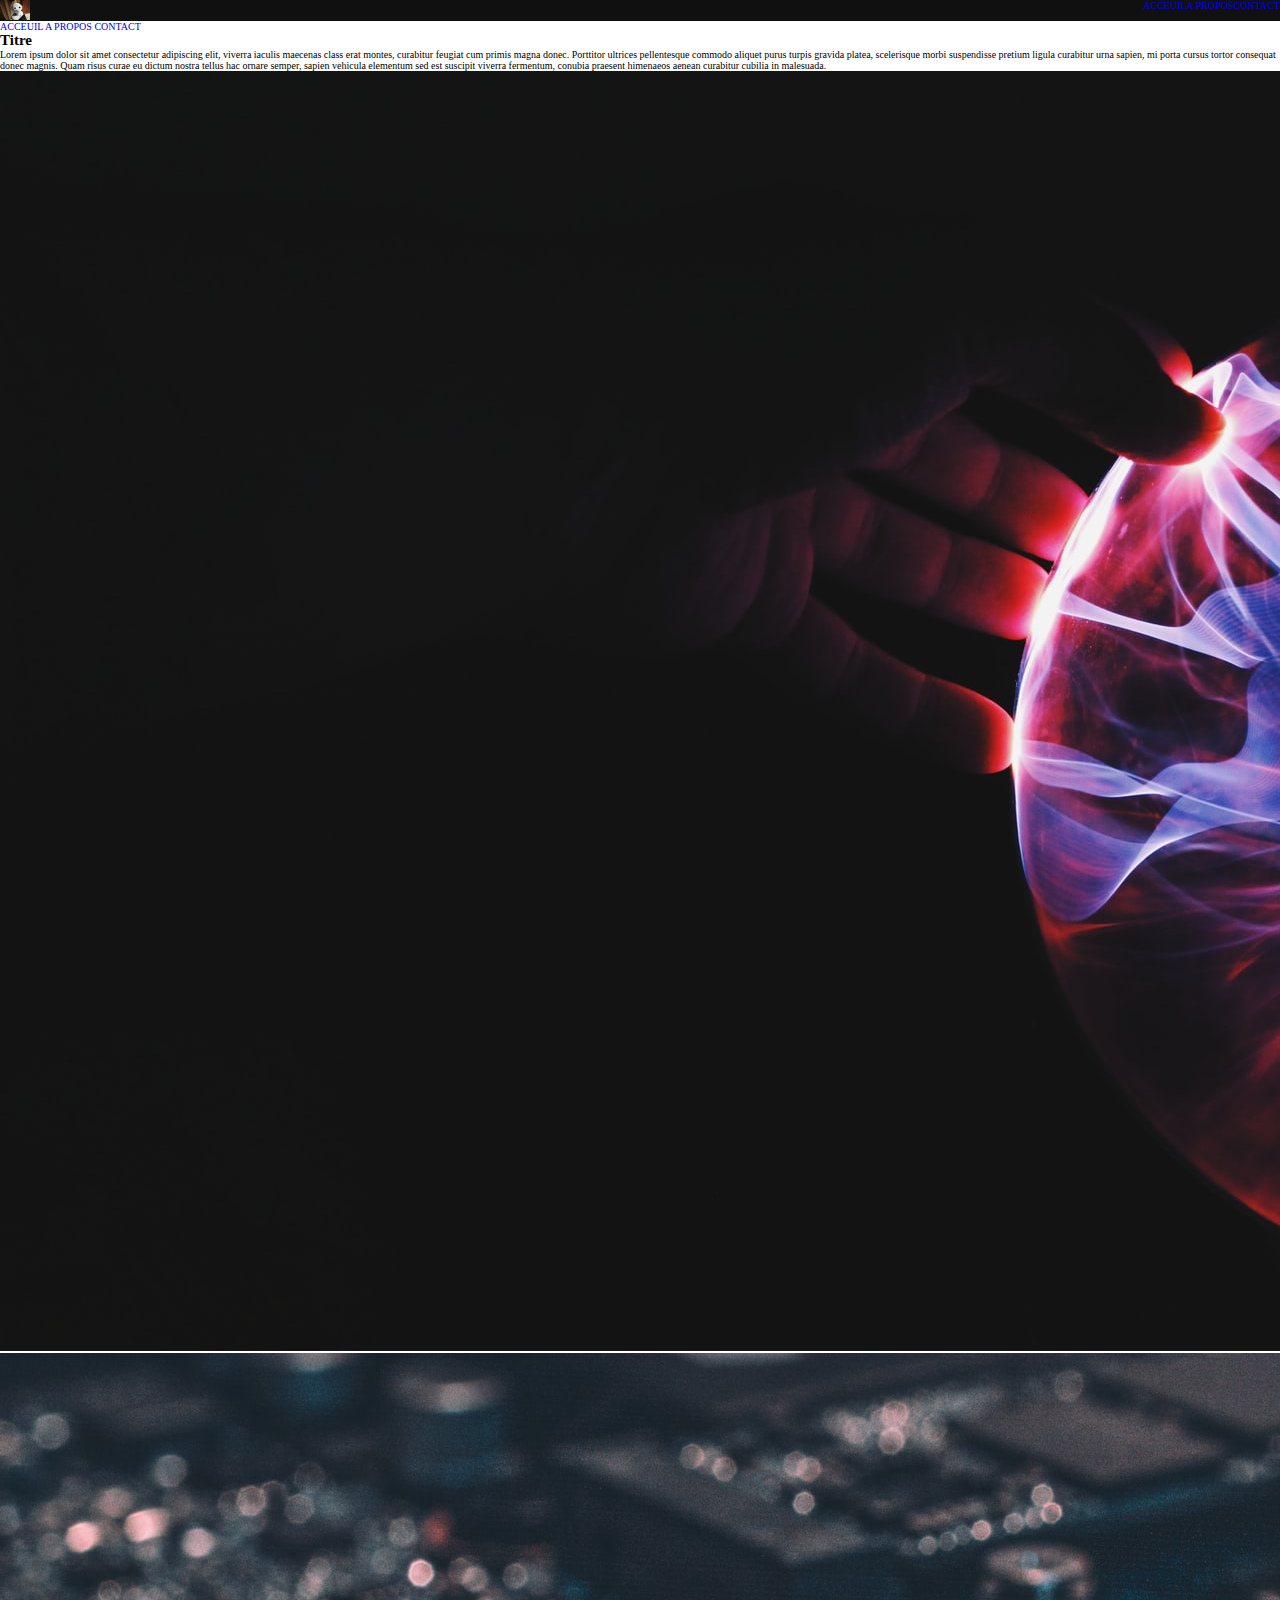
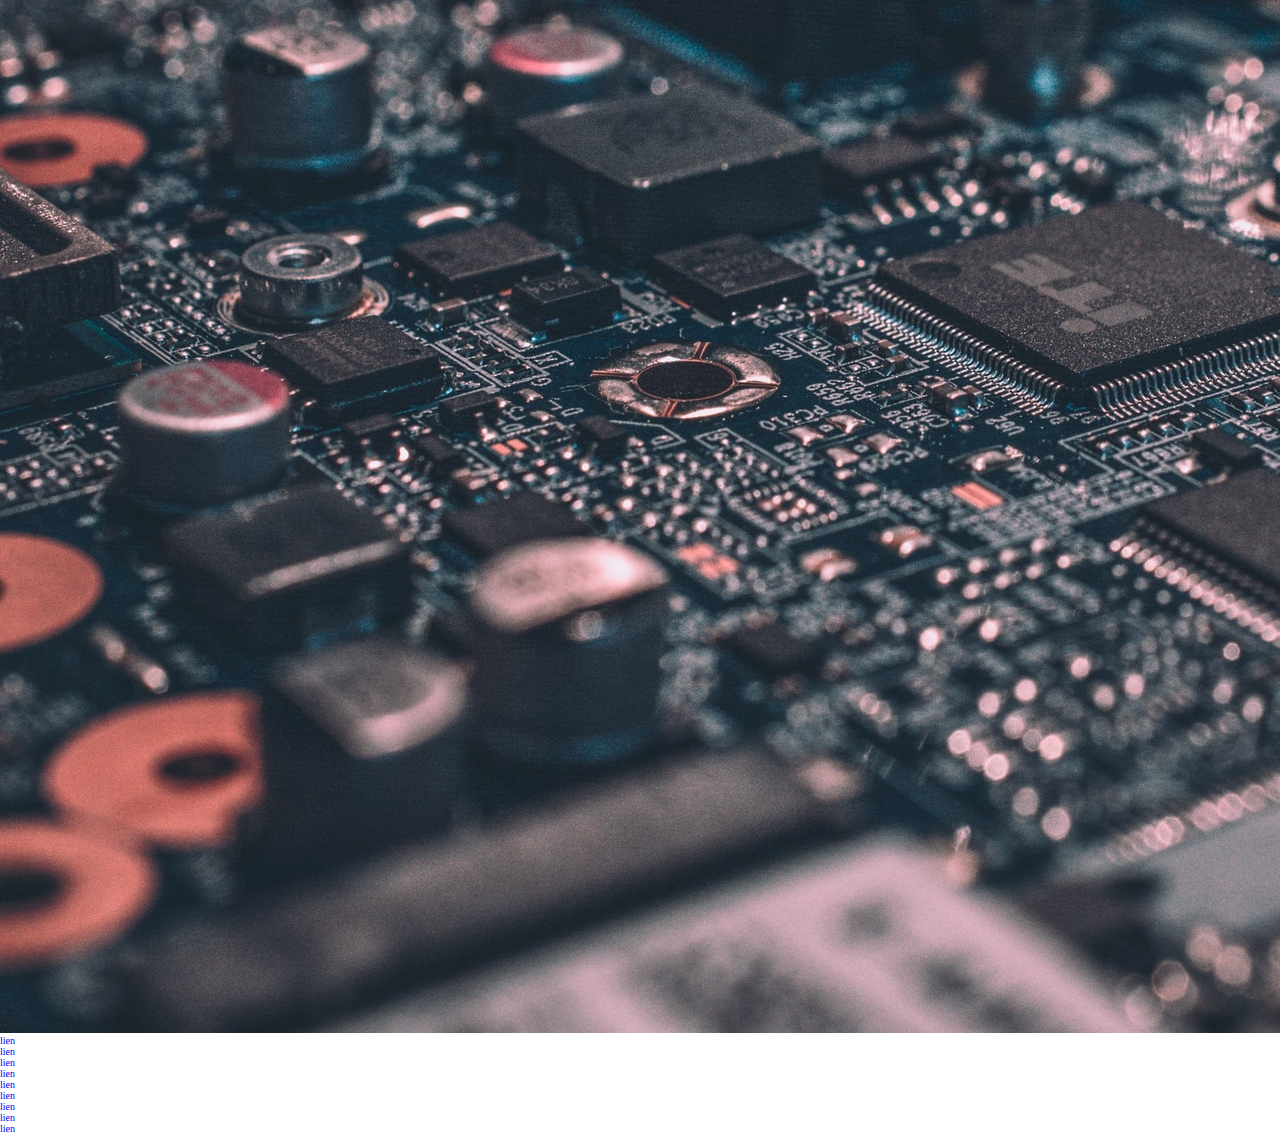
<file: index.html>
<!DOCTYPE html>
<html lang="fr">
<head>
    <meta charset="UTF-8">
    <meta name="viewport" content="width=device-width, initial-scale=1.0">
    <meta name="description" content="fireshot">
    <meta name="author" content="Maureene Marolany">
    <link rel="stylesheet" href="assets/css/exo.css">
    <title>Exo fireshot</title>
</head>
<body>
    <header>
        <a href="" class="logo">
            <img src="assets/img/s1b1.jpeg" alt="robot logo">
        </a>
        <nav class="nav1">
            <a href="#">ACCEUIL</a>
            <a href="#">A PROPOS</a>
            <a href="#">CONTACT</a>
        </nav>
    </header>

    <nav class="nav2">
        <a href="#">ACCEUIL</a>
        <a href="#">A PROPOS</a>
        <a href="#">CONTACT</a>
    </nav>

    <main>
        <div class="art1">
            <article>
                <h2>Titre</h2>
                <p>Lorem ipsum dolor sit amet consectetur adipiscing elit, viverra iaculis maecenas class erat montes, curabitur feugiat cum primis magna donec. Porttitor ultrices pellentesque commodo aliquet purus turpis gravida platea, scelerisque morbi suspendisse pretium ligula curabitur urna sapien, mi porta cursus tortor consequat donec magnis. Quam risus curae eu dictum nostra tellus hac ornare semper, sapien vehicula elementum sed est suscipit viverra fermentum, conubia praesent himenaeos aenean curabitur cubilia in malesuada.</p>
            </article>
            <article>
                <img src="assets/img/s2b2.jpeg" alt="image main 1">
            </article>

        </div>

        <div class="2">
            <img src="assets/img/s3b2.jpeg" alt="carte">
        </div>
    </main>

    <footer>
        <ul>
            <li><a href="a">lien </a></li>
            <li><a href="a">lien </a></li>
            <li><a href="a">lien </a></li>
        </ul>
        <ul>
            <li><a href="a">lien </a></li>
            <li><a href="a">lien </a></li>
            <li><a href="a">lien </a></li>
        </ul>
        <ul>
            <li><a href="a">lien </a></li>
            <li><a href="a">lien </a></li>
            <li><a href="a">lien </a></li>
        </ul>

    </footer>
    
</body>
</html>
</file>
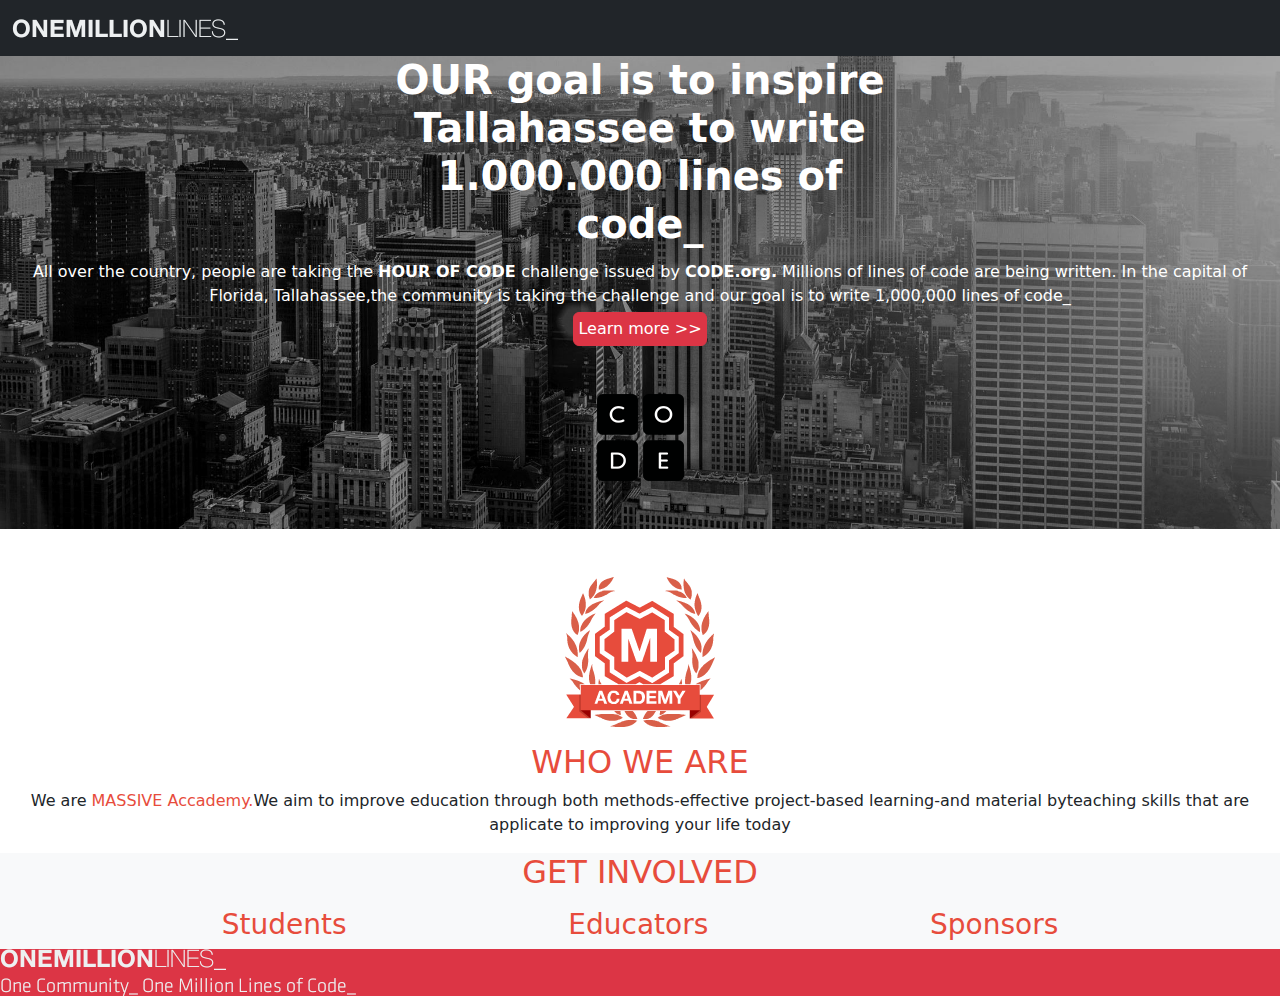
<file: 03_maquette_one-million/index.html>
<!DOCTYPE html>
<html lang="fr">
<head>
    <meta charset="UTF-8">
    <meta name="viewport" content="width=device-width, initial-scale=1.0">
    <link href="https://cdn.jsdelivr.net/npm/bootstrap@5.3.3/dist/css/bootstrap.min.css" rel="stylesheet" integrity="sha384-QWTKZyjpPEjISv5WaRU9OFeRpok6YctnYmDr5pNlyT2bRjXh0JMhjY6hW+ALEwIH" crossorigin="anonymous">
    <link rel="stylesheet" href="../03_maquette_one-million/03_maquette_one-million/assets/css/style.css">

    <title>maquette one million</title>
</head>
<body>
    <header>
        <nav class="navbar navbar-dark bg-dark  ">
          <div class="container-fluid  ">
            <a class="navbar-brand" href="#"> <img src="../03_maquette_one-million/03_maquette_one-million/assets/images/top-logo.png" alt=""> </a>
          </div>
        </nav>
        <div class="d-flex flex-column align-items-center ">
          
          <h1 class="col-lg-5 text-center ">OUR goal is to inspire Tallahassee to write 1.000.000 lines of code_ </h1> 
        
          
          <p class="m-1">All over the country, people are taking  the <strong>HOUR OF CODE </strong> challenge issued by <strong>CODE.org.</strong> Millions of lines of code are being written. In the capital of Florida, Tallahassee,the community  is taking the challenge and our goal is to write 1,000,000 lines of code_ </p>

            <button type="button" class="btn btn-danger p-1">Learn more >></button>
          <img src="../03_maquette_one-million/03_maquette_one-million/assets/images/code.png" alt="" class="p-5">
         </div>
         
    </header>
    <main>
        <section class=" text-center mt-5">
          <img src="../03_maquette_one-million/03_maquette_one-million/assets/images/academy-brand-med.png" alt="">
        <div class="mt-3 ">
          <h2>WHO WE ARE</h2>
          <p>We are <span>MASSIVE Accademy.</span>We aim to improve education through both methods-effective project-based learning-and material byteaching skills that are applicate to improving your life today</p>
        </div>
        </section>
        <section class="bg-grey">
          <h2 class="text-center">GET INVOLVED</h2>
          <div class="d-flex justify-content-evenly mt-3">
            <article>
              <h3>Students</h3>
            </article>
              <article>
                <h3>Educators</h3>
              </article>
              <article>
                <h3>Sponsors</h3>
              </article>
          </div>
         
        
          
        </section>
    </main>
    <footer class="bg-danger  ">
      <img src="../03_maquette_one-million/03_maquette_one-million/assets/images/one-million-bottom-brand.png" alt="">
    </footer>
    <script src="https://cdn.jsdelivr.net/npm/bootstrap@5.3.3/dist/js/bootstrap.bundle.min.js" integrity="sha384-YvpcrYf0tY3lHB60NNkmXc5s9fDVZLESaAA55NDzOxhy9GkcIdslK1eN7N6jIeHz" crossorigin="anonymous"></script>
</body>
</html
</file>
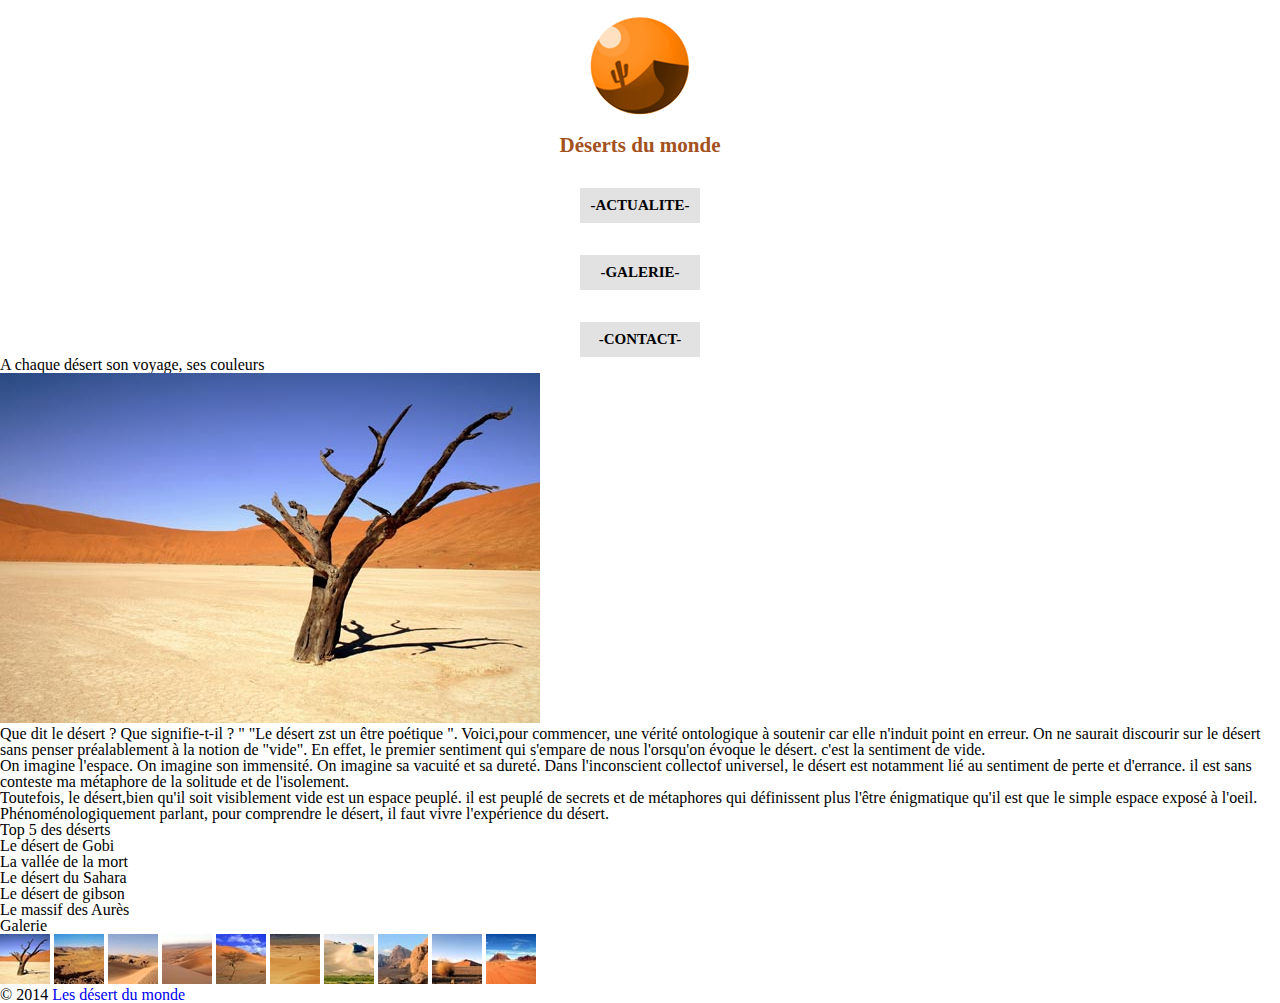
<file: Exercice_desert/index.html>
<!DOCTYPE html>
<html lang="fr">
<head>
    <meta charset="UTF-8">
    <meta name="viewport" content="width=device-width, initial-scale=1.0">
    <link rel="stylesheet" href="assets/css/style.css">
    <title>mauqette exo_maquette_desert</title>
</head>
<body>
    <header>
        <a href="#" class="logo">
             <img src="assets/img/logo.png" alt="logo du site">
        </a>
        <h1>Déserts du monde</h1>

        <nav><a href="">-ACTUALITE-</a>
            <a href="">-GALERIE-</a>
            <a href="">-CONTACT-</a>
        </nav>

    </header>

    <main>
        <div>
        
          <h2>A chaque désert son voyage, ses couleurs</h2>
          <img src="assets/img/desert.jpg" alt=" un arbre dans un désert">
            
        </div>

        <div>
            <p>Que dit le désert ? Que signifie-t-il ? " "Le désert zst un être poétique ". Voici,pour commencer, une vérité ontologique à soutenir car elle n'induit point en erreur. On ne saurait discourir sur le désert sans penser préalablement à la notion de "vide". En effet, le premier sentiment qui s'empare de nous l'orsqu'on évoque le désert. c'est la sentiment de vide. </p> 
                   
          <p>On imagine l'espace. On imagine son immensité. On imagine sa vacuité et sa dureté. Dans l'inconscient collectof universel, le désert est notamment lié au sentiment de perte et d'errance. il est sans conteste ma métaphore de la solitude et de l'isolement.</p>
                
            <p> Toutefois, le désert,bien qu'il soit visiblement vide est un espace peuplé. il est peuplé de secrets et de métaphores qui définissent plus l'être énigmatique qu'il est que le simple espace exposé à l'oeil. Phénoménologiquement parlant, pour comprendre le désert, il faut vivre l'expérience du désert.</p>
           
        </div>
        <div>
            <h2>Top 5 des déserts</h2>
            <ol>
                <li>Le désert de Gobi</li>
                <li>La vallée de la mort</li>
                <li>Le désert du Sahara</li>
                <li> Le désert de gibson</li>
                <li>Le massif des Aurès</li>
            </ol>
        </div>
        <section>
            <h2>Galerie</h2>
            <img src="assets/img/vignette1.jpg" alt="image désert">
            <img src="assets/img/vignette2.jpg" alt="image désert">
            <img src="assets/img/vignette3.jpg" alt="image désert">
            <img src="assets/img/vignette4.jpg" alt="image désert">
            <img src="assets/img/vignette5.jpg" alt="image désert">
            <img src="assets/img/vignette6.jpg" alt="image désert">
            <img src="assets/img/vignette7.jpg" alt="image désert">
            <img src="assets/img/vignette8.jpg" alt="image désert">
            <img src="assets/img/vignette9.jpg" alt="image désert">
            <img src="assets/img/vignette10.jpg" alt="image désert">

        </section>

    </main>

    <footer>
        
        <p><small> &copy; 2014 <a href="#">Les désert du monde</a></small></p>
    </footer>
</body>
</html>
</file>
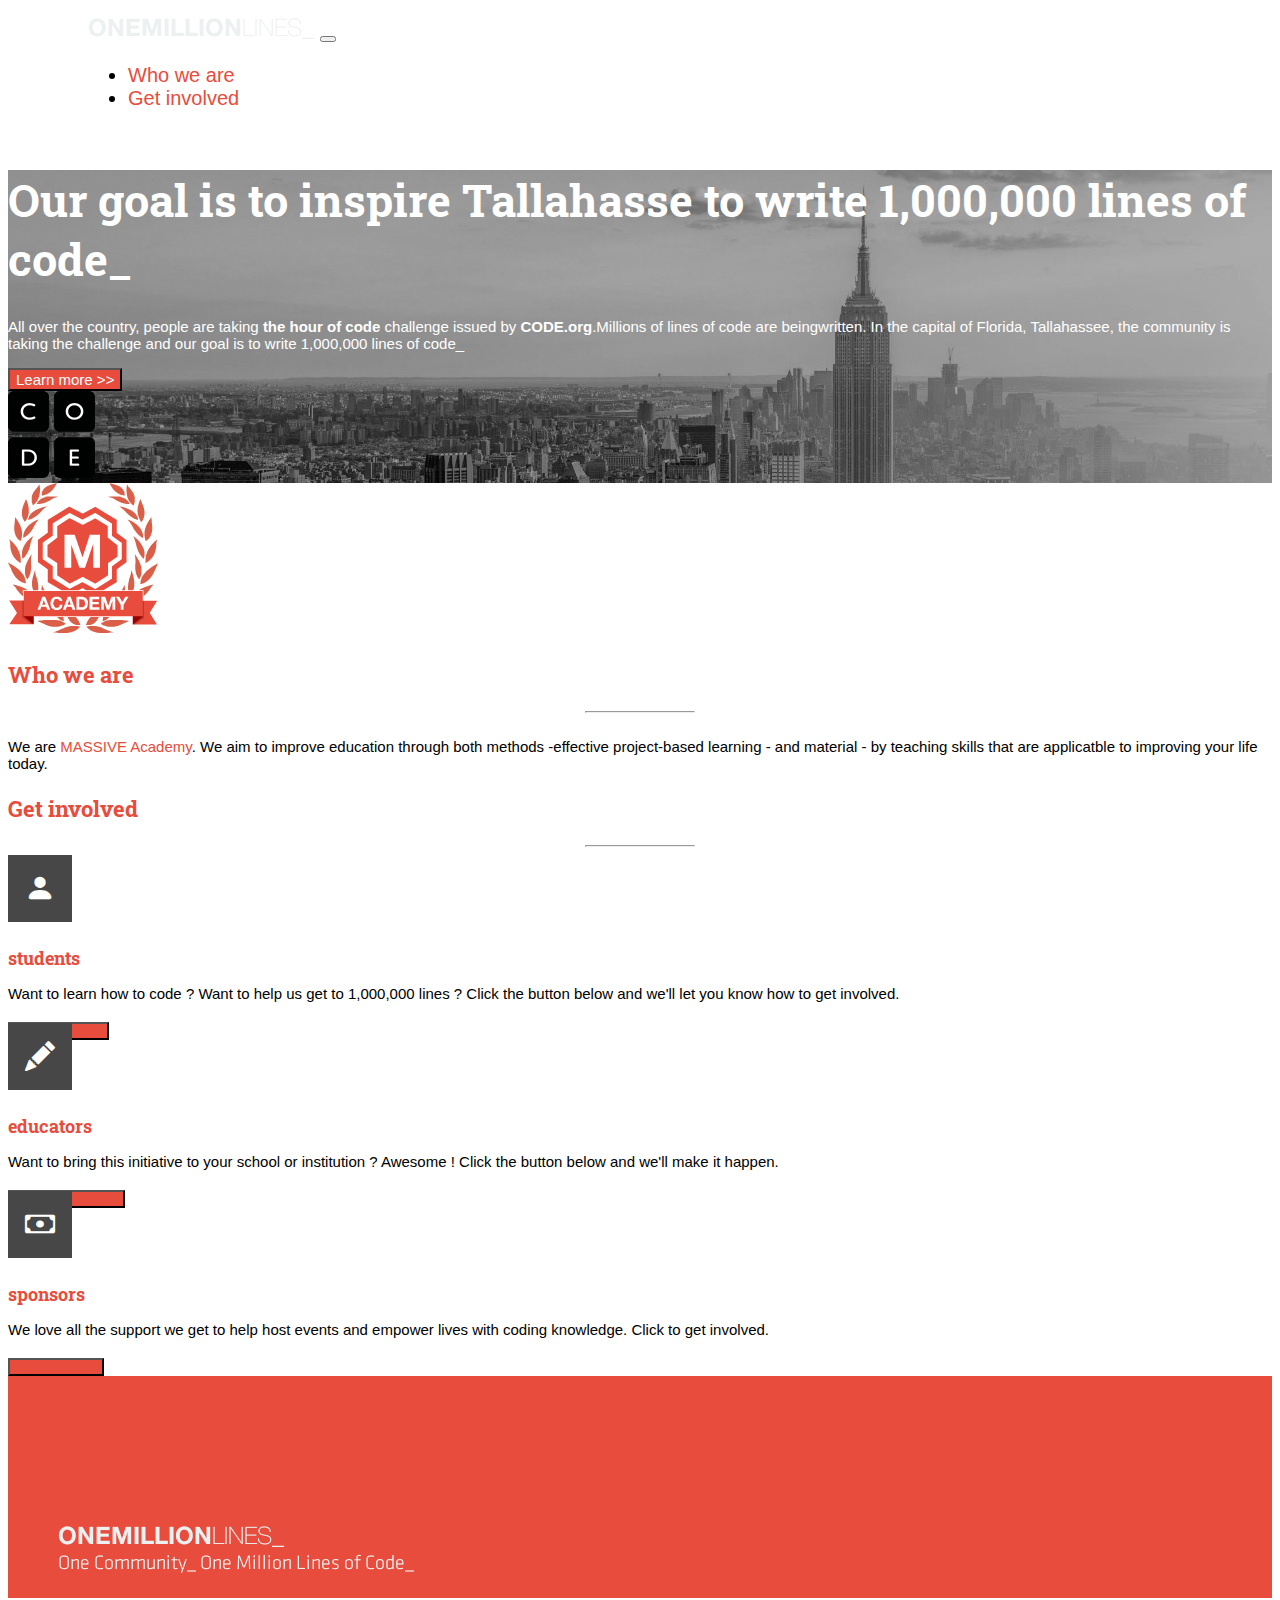
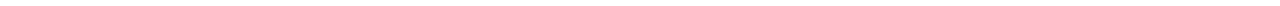
<file: maquette_one_million/maquette_one_million/index.html>
<!doctype html>
<html lang="fr">
  <head>
    
    <!-- Required meta tags -->
    <meta charset="utf-8" />
    <meta
      name="viewport"
      content="width=device-width, initial-scale=1, shrink-to-fit=no"
    />

    <!-- Bootstrap CSS v5.2.1 -->
    <link
      href="https://cdn.jsdelivr.net/npm/bootstrap@5.3.2/dist/css/bootstrap.min.css"
      rel="stylesheet"
      integrity="sha384-T3c6CoIi6uLrA9TneNEoa7RxnatzjcDSCmG1MXxSR1GAsXEV/Dwwykc2MPK8M2HN"
      crossorigin="anonymous"/>
      <!-- lien icon bootstrap -->
      <link rel="stylesheet" href="https://cdn.jsdelivr.net/npm/bootstrap-icons@1.11.3/font/bootstrap-icons.min.css">
      <!-- feuille de style perso -->
      <link rel="stylesheet" href="assets/css/style.css">
    <title>One Million</title>
  </head>

  <body>
    <header>
      <nav class="navbar navbar-expand-lg bg-dark" data-bs-theme="dark">
        <div class="container-fluid">
          <a class="navbar-brand col-md-6 " href="index.html">
            <img src="assets/img/top-logo.png" alt="logo one million">
          </a>
          <button class="navbar-toggler" type="button" data-bs-toggle="collapse" data-bs-target="#navbarNav" aria-controls="navbarNav" aria-expanded="false" aria-label="Toggle navigation">
            <span class="navbar-toggler-icon"></span>
          </button>
          <div class="collapse navbar-collapse col-md-6 justify-content-end " id="navbarNav">
            <ul class="navbar-nav justify-content-around ">
              
              <li class="nav-item">
                <a class="nav-link" href="#">Who we are</a>
              </li>
              <li class="nav-item">
                <a class="nav-link" href="#">Get involved</a>
              </li>
            </ul>
          </div>
        </div>
      </nav>
      <div id="enTete" class="text-light ">
        <div class="row flex-column align-items-center text-center ">
          <h1 class="col-7 col-md-6 py-5">Our goal is to inspire Tallahasse to write 1,000,000 lines of code_</h1>
          <p class="col-11 col-md-8 py-5 ">
            All over the country, people are taking <strong class="text-uppercase ">the hour of code</strong> challenge issued by <strong>CODE.org</strong>.Millions of lines of code are beingwritten. In the capital of Florida, Tallahassee, the community is taking the challenge and our goal is to write 1,000,000 lines of code_
          </p>
          <div class="mb-5 col-md-2">
            <button class="btn w-100 ">Learn more >></button>
          </div>
          <div class="col-2 col-md-1 py-3">
            <img src="assets/img/code.png" alt="code en image" class="img-fluid">
          </div>
        </div>
      </div>
    </header>
    <main>
      <section class="row flex-column align-items-center text-center mt-5 p-5 ">
        <div class="col-3 py-4 ">
          <img src="assets/img/academy-brand-med.png" alt="logo m academy" class="img-fluid ">
        </div>
        <h3 class="text-uppercase ">Who we are</h3>
        <hr>
        <p class="col-10">We are <span>MASSIVE Academy</span>. We aim to improve education through both methods -effective project-based learning - and material - by teaching skills that are applicatble to improving your life today.</p>
      </section>
      <section class="bg-light text-center p-5">
        <div class="container">
          <h3 class="text-uppercase p-2 ">Get involved</h3>
          <hr>
          <div class="row justify-content-center ">
            <div class="col-10 col-lg-4 col-md-6 p-5 ">
              <i class="bi bi-person-fill rounded-circle "></i>
              <h4 class="text-uppercase fw-bolder ">students</h4>
              <p>
                Want to learn how to code ? Want to help us get to 1,000,000 lines ? Click the button below and we'll let you know how to get involved.
              </p>
              <button class="btn btn-outline-secondary bg-white ">Start Learning >></button>
            </div>
            <div class="col-10 col-lg-4 col-md-6 p-5 ">
              <i class="bi bi-pencil-fill rounded-circle "></i>
              <h4 class="text-uppercase fw-bolder ">educators</h4>
              <p>
                Want to bring this initiative to your school or institution ? Awesome ! Click the button below and we'll make it happen.
              </p>
              <button class="btn btn-outline-secondary bg-white ">Join The Initiative >></button>
            </div>
            <div class="col-10 col-lg-4 col-md-6 p-5 ">
              <i class="bi bi-cash rounded-circle "></i>
              <h4 class="text-uppercase fw-bolder ">sponsors</h4>
              <p>
                We love all the support we get to help host events and empower lives with coding knowledge. Click to get involved.
              </p>
              <button class="btn btn-outline-secondary bg-white ">Give Support >></button>  
            </div>
          </div>
        
        </div>
        
      </section>

    </main>
    <footer>
        <div class="row">
          <div class="col-8 ">
            <img src="assets/img/one-million-bottom-brand.png" alt="logo du site">
          </div>
          <div class="col-4 "></div>
        </div>
      
      <!-- place footer here -->
    </footer>
    <!-- Bootstrap JavaScript Libraries -->
    <script
      src="https://cdn.jsdelivr.net/npm/@popperjs/core@2.11.8/dist/umd/popper.min.js"
      integrity="sha384-I7E8VVD/ismYTF4hNIPjVp/Zjvgyol6VFvRkX/vR+Vc4jQkC+hVqc2pM8ODewa9r"
      crossorigin="anonymous"></script>

    <script
      src="https://cdn.jsdelivr.net/npm/bootstrap@5.3.2/dist/js/bootstrap.min.js"
      integrity="sha384-BBtl+eGJRgqQAUMxJ7pMwbEyER4l1g+O15P+16Ep7Q9Q+zqX6gSbd85u4mG4QzX+"
      crossorigin="anonymous">
    </script>
  </body>
</html>
</file>
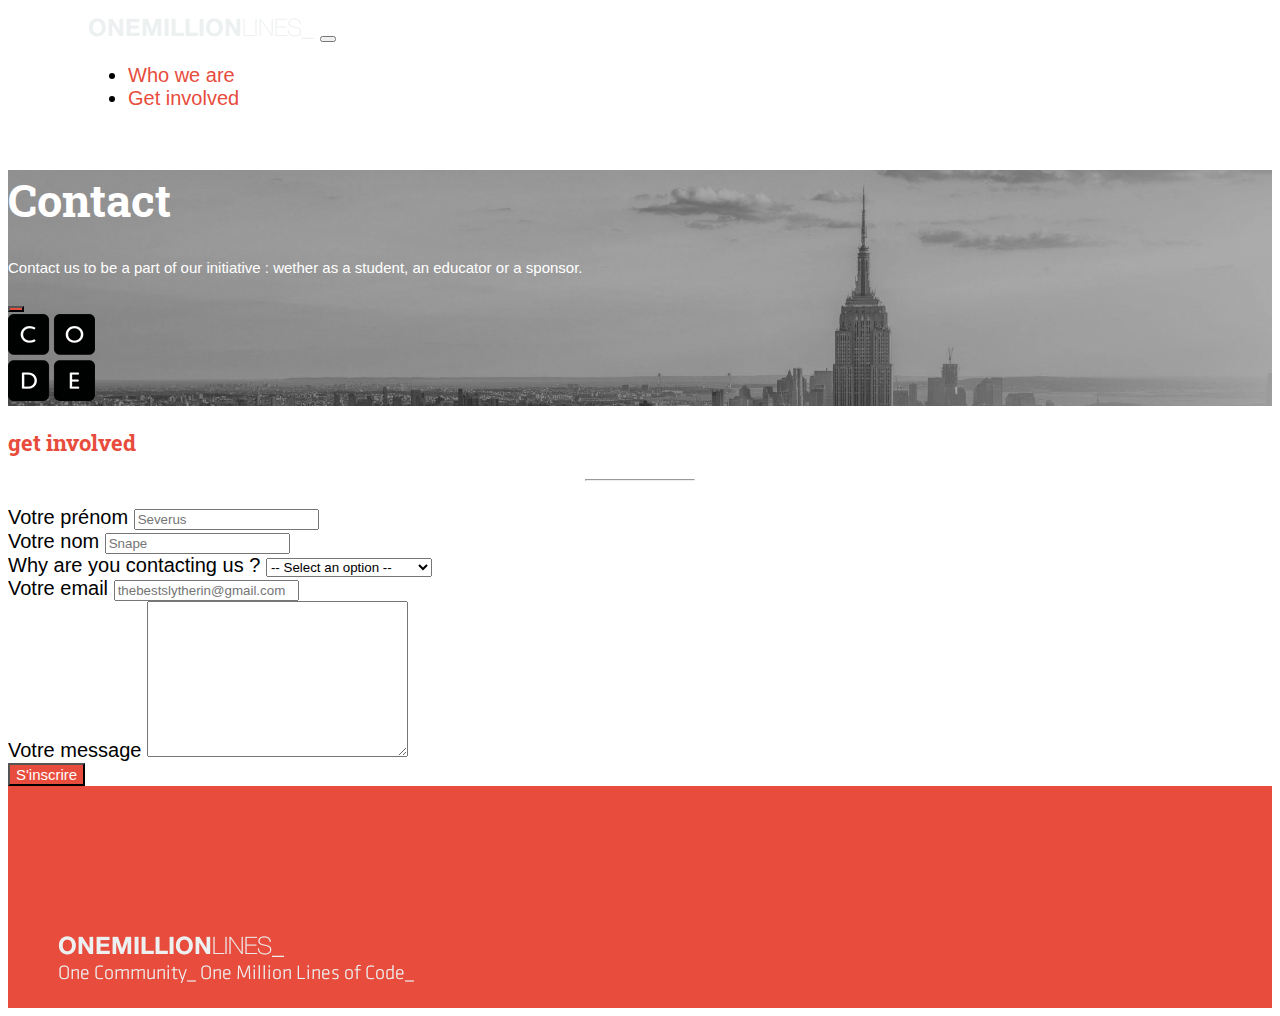
<file: maquette_one_million/maquette_one_million/contact.html>
<!doctype html>
<html lang="fr">
  <head>
    
    <!-- Required meta tags -->
    <meta charset="utf-8" />
    <meta
      name="viewport"
      content="width=device-width, initial-scale=1, shrink-to-fit=no"
    />

    <!-- Bootstrap CSS v5.2.1 -->
    <link
      href="https://cdn.jsdelivr.net/npm/bootstrap@5.3.2/dist/css/bootstrap.min.css"
      rel="stylesheet"
      integrity="sha384-T3c6CoIi6uLrA9TneNEoa7RxnatzjcDSCmG1MXxSR1GAsXEV/Dwwykc2MPK8M2HN"
      crossorigin="anonymous"/>
      <!-- lien icon bootstrap -->
      <link rel="stylesheet" href="https://cdn.jsdelivr.net/npm/bootstrap-icons@1.11.3/font/bootstrap-icons.min.css">
      <!-- feuille de style perso -->
      <link rel="stylesheet" href="assets/css/style.css">
    <title>One Million</title>
  </head>

  <body>
    <header>
      <nav class="navbar navbar-expand-lg bg-dark" data-bs-theme="dark">
        <div class="container-fluid">
          <a class="navbar-brand col-md-6 " href="index.html">
            <img src="assets/img/top-logo.png" alt="logo one million">
          </a>
          <button class="navbar-toggler" type="button" data-bs-toggle="collapse" data-bs-target="#navbarNav" aria-controls="navbarNav" aria-expanded="false" aria-label="Toggle navigation">
            <span class="navbar-toggler-icon"></span>
          </button>
          <div class="collapse navbar-collapse col-md-6 justify-content-end " id="navbarNav">
            <ul class="navbar-nav justify-content-around ">
              
              <li class="nav-item">
                <a class="nav-link" href="#">Who we are</a>
              </li>
              <li class="nav-item">
                <a class="nav-link" href="#">Get involved</a>
              </li>
            </ul>
          </div>
        </div>
      </nav>
      <div id="enTete" class="text-light ">
        <div class="row flex-column align-items-center text-center ">
          <h1 class="col-7 col-md-6 py-5">Contact</h1>
          <p class="col-10 col-md-8 py-5 ">Contact us to be a part of our initiative : wether as a student, an educator or a sponsor.
          </p>
          <div class="mb-5">
            <button class="btn "></button>
          </div>
          <div class="mb-5 ">
            <img src="assets/img/code.png" alt="code en image">
          </div>
        </div>
      </div>
    </header>
    <main class="bg-light text-center py-5 ">
        <div class="container">
            <h3>get involved</h3>
            <hr>
            <div class="row justify-content-center ">
                <div class="col-8 col-md-6 ">
                    <form method="post" action="#">
                        <div class="form-group my-4">
                            <label for="prenom" class="fs-4 ">Votre prénom</label>
                            <input type="text" name="prenom" id="prenom" class="form-control" placeholder="Severus">
                            
                          </div>
            
                          <div class="form-group my-4">
                            <label for="nom" class="fs-4 ">Votre nom</label>
                            <input type="text" name="nom" id="nom" class="form-control" placeholder="Snape">
                            
                          </div>
            
                          <div class="form-group my-4">
                            <label for="raison" class="fs-4 ">Why are you contacting us ?</label>
                            <select name="raison" id="raison" class="form-select">
                              <option value="">-- Select an option --</option>
                              <option value="educator">I want to be an educator</option>
                              <option value="sponsor">I want to be a sponsor</option>
                              <option value="student">I want to be a student</option>
                            </select>
                          </div>
            
                          <div class="form-group my-4">
                            <label for="email" class="fs-4 ">Votre email</label>
                            <input type="text" name="email" id="email" class="form-control"
                              placeholder="thebestslytherin@gmail.com">
                            
                          </div>
            
                          <div class="form-group my-4">
                            <label for="message" class="fs-4 ">Votre message</label>
                            <textarea name="message" id="message" cols="30" rows="10" class="form-control"></textarea>
                            
                          </div>
            
                          <input type="submit" value="S'inscrire" class="btn" id="submit">


                    </form>



                </div>
            </div>
        </div>

    </main>
    <footer>
        <div class="row">
          <div class="col-8 ">
            <img src="assets/img/one-million-bottom-brand.png" alt="logo du site">
          </div>
          <div class="col-4 "></div>
        </div>
      
      <!-- place footer here -->
    </footer>
    <!-- Bootstrap JavaScript Libraries -->
    <script
      src="https://cdn.jsdelivr.net/npm/@popperjs/core@2.11.8/dist/umd/popper.min.js"
      integrity="sha384-I7E8VVD/ismYTF4hNIPjVp/Zjvgyol6VFvRkX/vR+Vc4jQkC+hVqc2pM8ODewa9r"
      crossorigin="anonymous"></script>

    <script
      src="https://cdn.jsdelivr.net/npm/bootstrap@5.3.2/dist/js/bootstrap.min.js"
      integrity="sha384-BBtl+eGJRgqQAUMxJ7pMwbEyER4l1g+O15P+16Ep7Q9Q+zqX6gSbd85u4mG4QzX+"
      crossorigin="anonymous">
    </script>
  </body>
</html>
</file>
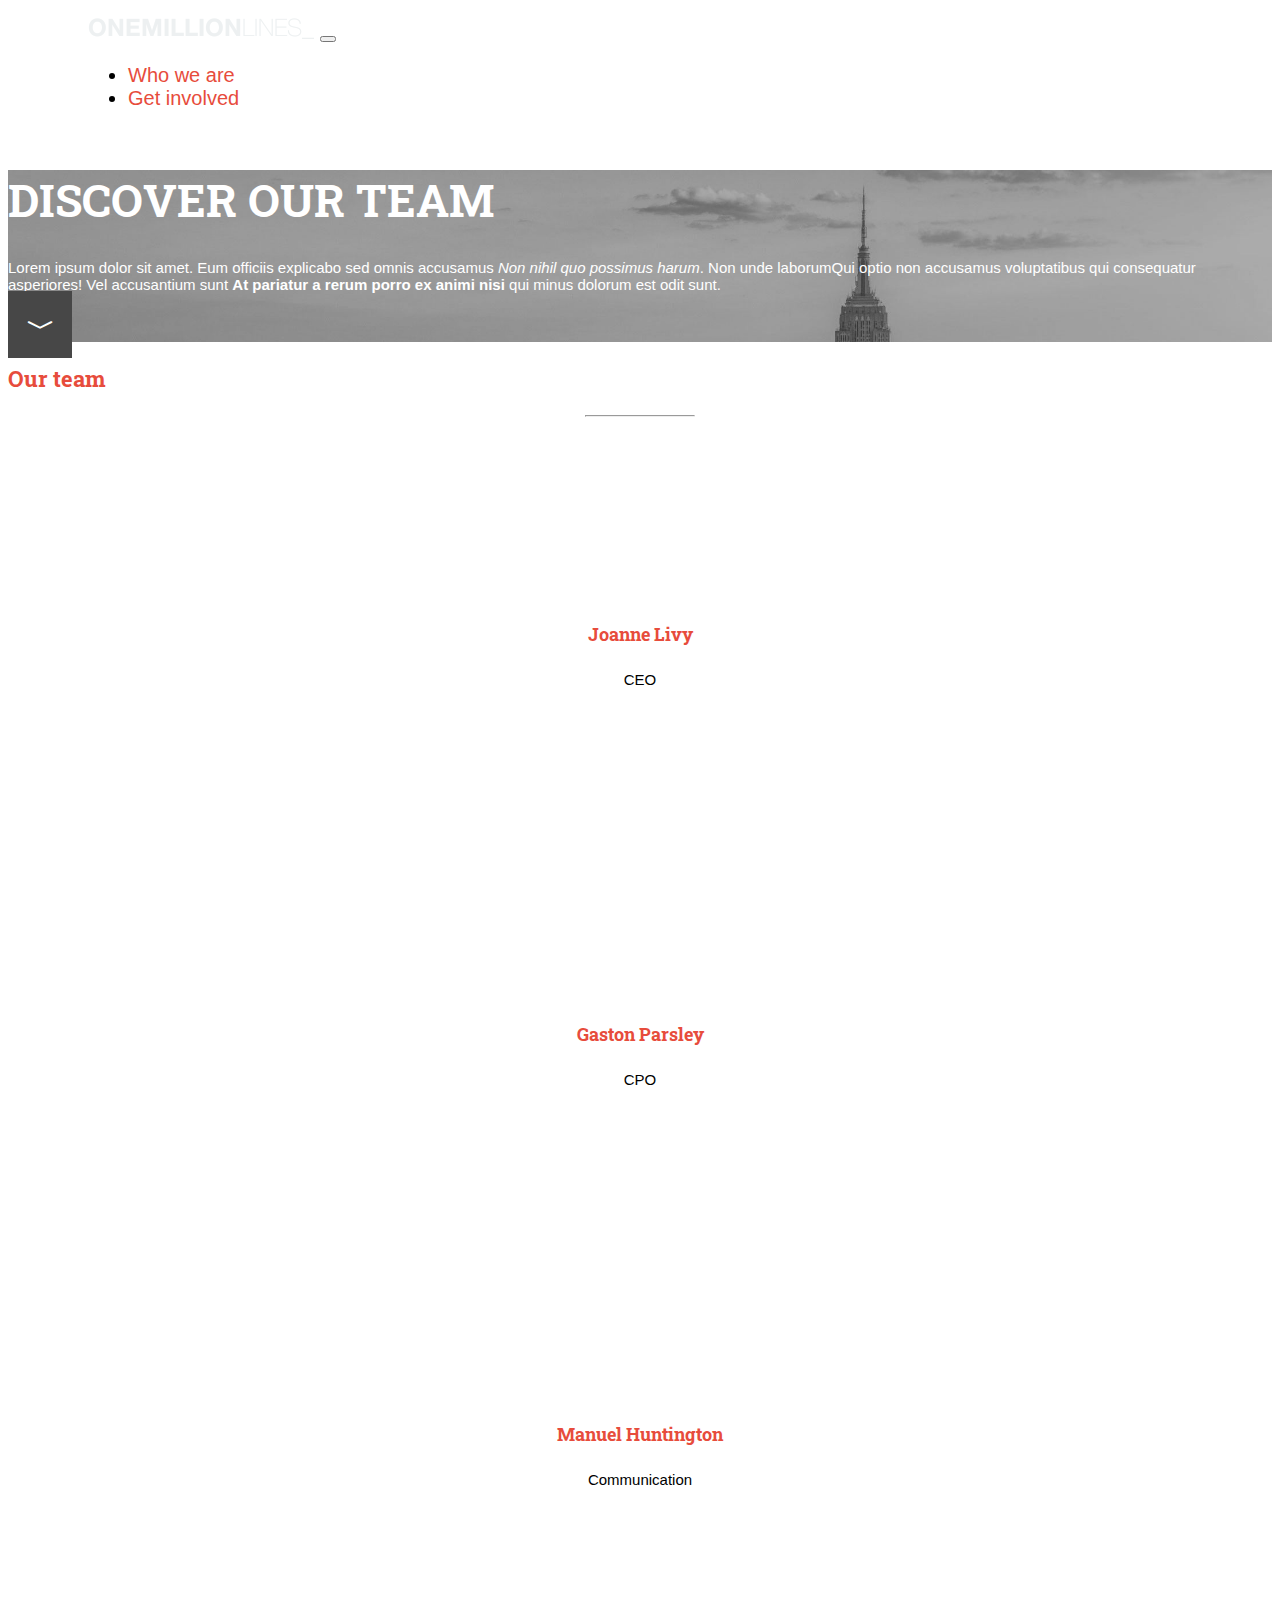
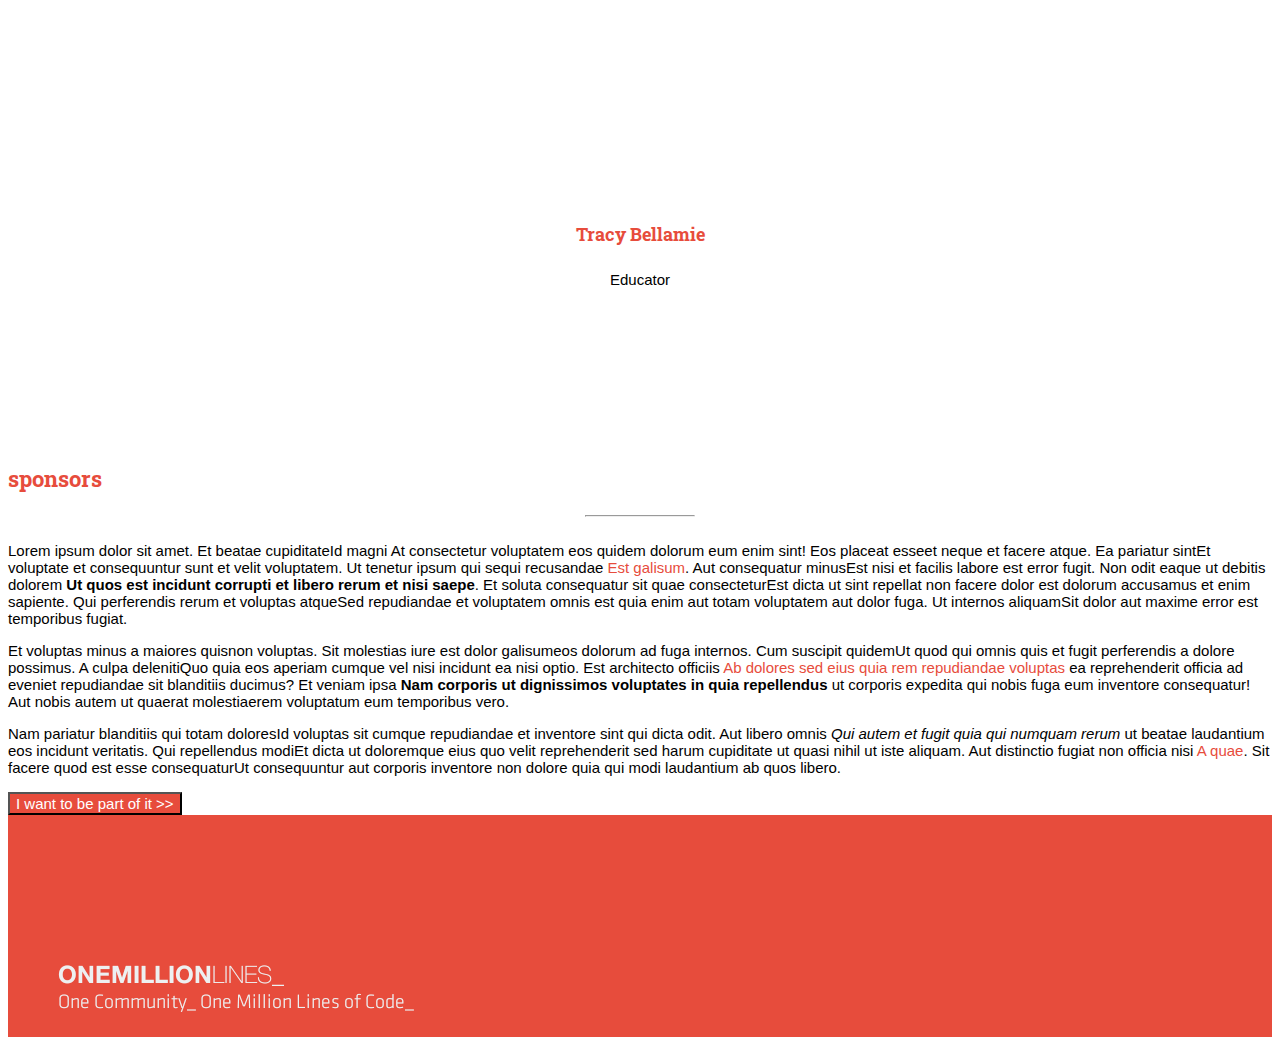
<file: maquette_one_million/maquette_one_million/whoWeAre.html>
<!doctype html>
<html lang="fr">
  <head>
    
    <!-- Required meta tags -->
    <meta charset="utf-8" />
    <meta
      name="viewport"
      content="width=device-width, initial-scale=1, shrink-to-fit=no"
    />

    <!-- Bootstrap CSS v5.2.1 -->
    <link
      href="https://cdn.jsdelivr.net/npm/bootstrap@5.3.2/dist/css/bootstrap.min.css"
      rel="stylesheet"
      integrity="sha384-T3c6CoIi6uLrA9TneNEoa7RxnatzjcDSCmG1MXxSR1GAsXEV/Dwwykc2MPK8M2HN"
      crossorigin="anonymous"/>
      <!-- lien icon bootstrap -->
      <link rel="stylesheet" href="https://cdn.jsdelivr.net/npm/bootstrap-icons@1.11.3/font/bootstrap-icons.min.css">
      <!-- feuille de style perso -->
      <link rel="stylesheet" href="assets/css/style.css">
    <title>One Million</title>
  </head>

  <body>
    <header>
      <nav class="navbar navbar-expand-lg bg-dark" data-bs-theme="dark">
        <div class="container-fluid">
          <a class="navbar-brand col-md-6 " href="index.html">
            <img src="assets/img/top-logo.png" alt="logo one million">
          </a>
          <button class="navbar-toggler" type="button" data-bs-toggle="collapse" data-bs-target="#navbarNav" aria-controls="navbarNav" aria-expanded="false" aria-label="Toggle navigation">
            <span class="navbar-toggler-icon"></span>
          </button>
          <div class="collapse navbar-collapse col-md-6 justify-content-end " id="navbarNav">
            <ul class="navbar-nav justify-content-around ">
              
              <li class="nav-item">
                <a class="nav-link" href="whoWeAre.html">Who we are</a>
              </li>
              <li class="nav-item">
                <a class="nav-link" href="#">Get involved</a>
              </li>
            </ul>
          </div>
        </div>
      </nav>
      <div id="enTete" class="text-light ">
        <div class="row flex-column align-items-center text-center ">
          <h1 class="col-7 col-md-6 py-5">DISCOVER OUR TEAM</h1>
          <p class="col-10 col-md-8 py-5 ">
            Lorem ipsum dolor sit amet. Eum officiis explicabo sed omnis accusamus <em>Non nihil quo possimus harum</em>. Non unde laborumQui optio non accusamus voluptatibus qui consequatur asperiores! Vel accusantium sunt <strong>At pariatur a rerum porro ex animi nisi</strong> qui minus dolorum est odit sunt.
          </p>
          <div class="mb-5 ">
            <i class="bi bi-chevron-compact-down text-danger bg-transparent "></i>
          </div>
        </div>
      </div>
    </header>
    <main class="bg-light text-center py-5 ">
        <div class="container">
            <section>
                <h3 class="text-uppercase py-2 ">Our team </h3>
                <hr>
                <div class="row justify-content-center "    id="container-team">                 
                    <div class=" image 1bg-white col-8 col-md-6 col-lg-3 mb-3 team" id="ceo">
                        <h4>Joanne Livy</h4>
                        <p>CEO</p>
                    </div>
                    
                    
                    <div class=" image bg-white col-8 col-md-6 col-lg-3 mb-3 team" id="cpo">
                        <h4>Gaston Parsley</h4>
                        <p>CPO</p>
                    </div>
                    
                    
                    <div class=" image bg-white col-8 col-md-6 col-lg-3 mb-3 team" id="communication">
                        <h4>Manuel Huntington</h4>
                        <p>Communication</p>
                    </div>
                    
                    
                    <div class=" image bg-white col-8 col-md-6 col-lg-3 mb-3 team" id="educator">
                        <h4>Tracy Bellamie</h4>
                        <p>Educator</p>
                    </div>
               

                </div>
            </section>
            <section class="row flex-column align-items-center ">
                <h3 class="col-12 text-uppercase p-2">sponsors</h3>
                <hr>
                <div class="col-9 ">
                    <p>Lorem ipsum dolor sit amet. Et beatae cupiditateId magni At consectetur voluptatem eos quidem dolorum
                        eum enim sint! Eos placeat esseet neque et facere atque. Ea pariatur sintEt voluptate et
                        consequuntur sunt et velit voluptatem. Ut tenetur ipsum qui sequi recusandae 
                        <a href="https://www.loremipzum.com" target="_blank">Est galisum</a>. Aut consequatur minusEst nisi
                        et facilis labore est error fugit. Non odit eaque ut debitis dolorem <strong>Ut quos est incidunt
                        corrupti et libero rerum et nisi saepe</strong>. Et soluta consequatur sit quae consecteturEst
                        dicta ut sint repellat non facere dolor est dolorum accusamus et enim sapiente. Qui perferendis
                        rerum et voluptas atqueSed repudiandae et voluptatem omnis est quia enim aut totam voluptatem aut
                        dolor fuga. Ut internos aliquamSit dolor aut maxime error est temporibus fugiat.
                    </p>
                    <p>Et voluptas minus a maiores quisnon voluptas. Sit molestias iure est dolor galisumeos dolorum ad fuga
                        internos. Cum suscipit quidemUt quod qui omnis quis et fugit perferendis a dolore possimus. A culpa
                        delenitiQuo quia eos aperiam cumque vel nisi incidunt ea nisi optio. Est architecto officiis 
                        <a href="https://www.loremipzum.com" target="_blank">Ab dolores sed eius quia rem repudiandae
                        voluptas</a> ea reprehenderit officia ad eveniet repudiandae sit blanditiis ducimus? Et veniam
                        ipsa <strong>Nam corporis ut dignissimos voluptates in quia repellendus</strong> ut corporis
                        expedita qui nobis fuga eum inventore consequatur! Aut nobis autem ut quaerat molestiaerem
                        voluptatum eum temporibus vero. 
                    </p>
                    <p>
                        Nam pariatur blanditiis qui totam doloresId voluptas sit cumque repudiandae et inventore sint qui
                        dicta odit. Aut libero omnis <em>Qui autem et fugit quia qui numquam rerum</em> ut beatae laudantium
                        eos incidunt veritatis. Qui repellendus modiEt dicta ut doloremque eius quo velit reprehenderit sed
                        harum cupiditate ut quasi nihil ut iste aliquam. Aut distinctio fugiat non officia nisi 
                        <a href="https://www.loremipzum.com" target="_blank">A quae</a>. Sit facere quod est esse
                        consequaturUt consequuntur aut corporis inventore non dolore quia qui modi laudantium ab quos
                        libero.
                     </p>
                </div>
                <button class="btn col-5 col-md-2 ">I want to be part of it >></button>
            </section>
        </div>

    </main>
    <footer>
        <div class="row">
          <div class="col-8 ">
            <img src="assets/img/one-million-bottom-brand.png" alt="logo du site">
          </div>
          <div class="col-4 "></div>
        </div>
      
      <!-- place footer here -->
    </footer>
    <!-- Bootstrap JavaScript Libraries -->
    <script
      src="https://cdn.jsdelivr.net/npm/@popperjs/core@2.11.8/dist/umd/popper.min.js"
      integrity="sha384-I7E8VVD/ismYTF4hNIPjVp/Zjvgyol6VFvRkX/vR+Vc4jQkC+hVqc2pM8ODewa9r"
      crossorigin="anonymous"></script>

    <script
      src="https://cdn.jsdelivr.net/npm/bootstrap@5.3.2/dist/js/bootstrap.min.js"
      integrity="sha384-BBtl+eGJRgqQAUMxJ7pMwbEyER4l1g+O15P+16Ep7Q9Q+zqX6gSbd85u4mG4QzX+"
      crossorigin="anonymous">
    </script>

    <script src="assets/js/script.js"></script>
  </body>
</html>
</file>
<file: assets/css/exo.css>
* {
    box-sizing: border-box;
    text-decoration: none;
    margin: 0;
    padding: 0;
    /* background-color: #191919; */
}

 html {font-size: 62.5%;}

/* style pour le header */

header{
  
    background-color: #101010;
    display: flex;
    justify-content: space-between;
 
}

.logo {
    width:1em;
    height: 2em;
    display: flex;
    
   
   
}

 .nav1{
    display: flex;
    justify-content: space-around;
    margin-bottom: 10px;
  

   
}
</file>
<file: 03_maquette_one-million/03_maquette_one-million/assets/css/style.css>
@import url('https://fonts.googleapis.com/css2?family=Roboto+Slab:wght@500&display=swap');


* {
    text-decoration: none;
}

:root{
    --font_Roboto_Slab: "Roboto+Slab", "serif";
}



nav {
   
}

header div:nth-child(2) {
   background-image: url("../images/hero-image.jpg");
   background-position: center;
   background-size: cover;
}

header div:nth-child(2) h1{
    color: #fff;
    font-weight: bold;
    
    
}

 header div:nth-child(2) p {
    color: #fff;
    text-align: center;
  
}

 header div:nth-child(2) div {
    background-color: #e74c3c;
    color: #fff;
   
       
}
 header div:nth-child(2) a {
    color: #fff;
}

h2 {
    color: #e74c3c;
   
}

main > div > p {
    font-family: var(--font_Roboto_Slab);
    font-weight: bold;
}
span {
    color: #e74c3c;
}

 main section:nth-child(2) {
    background-color: #f8f9fa;
}
 
h3 {
    color: #e74c3c;
}
</file>
<file: maquette_one_million/maquette_one_million/assets/css/style.css>
@import url('https://fonts.googleapis.com/css2?family=Roboto+Slab:wght@100..900&display=swap');

*{
    box-sizing: border-box;
    text-decoration: none;
    /* box-shadow: red inset 0 0 0 3px; */
    /* permet de créer une ombre autour de la boîte d'un élément HTM
    - inset : l'ombre sera une ombre interne, ce qui signifie qu'elle apparaîtra à l'intérieur de la boîte plutôt qu'à l'extérieur.
    - 0 0 0 3px : les valeurs qui définissent le décalage horizontal, le décalage vertical, le flou et l'étendue de l'ombre
        -> Le décalage horizontal est de 0, ce qui signifie que l'ombre est directement sous la boîte.
        -> Le décalage vertical est également de 0, donc l'ombre ne sera pas déplacée verticalement.
        -> Le flou est de 0, donc l'ombre sera nette.
        -> L'étendue de l'ombre est de 3 pixels, ce qui signifie que l'ombre s'étendra de 3 pixels dans toutes les directions à partir du bord de la boîte.
    - red: C'est la couleur de l'ombre, dans cet exemple elle est rouge.
    */
}

.row {
    margin-right: 0 !important;
    margin-left: 0 !important;
}
:root {
    font-size: 62.5%;
    --font : "Roboto Slab", serif;
    --orange : #e74c3c;
    --white : #fff;
    --hover-btn : #b83e30;
    --btn-white-hover : rgb(144,144,144);
    --bg-icon : rgb(71,71,71);
}

nav {
    padding: 1rem 8rem !important;
}

body {
    font-family: Arial, Helvetica, sans-serif;
    font-size: 2rem;
}

#enTete {
    background-image: url(../img/hero-image.jpg);
    background-position: top;
    background-size: cover;
    color: var(--white);
}

h1 {
    font-size: 4.5rem;
    font-family: var(--font);
}

p {
    font-size: 1.5rem;
}

.btn {
    background-color: var(--orange);
    color: var(--white);
    font-size: 1.5rem;
}

.btn:hover {
    background-color: var(--hover-btn);
}

/* MAIN */
h3 {
    font-size: 2.2rem;
    color: var(--orange);
    font-family: var(--font);
}

hr {
    width: 11rem !important;
    margin: 0 auto 2.5rem;
    color: var(--orange);
    height: .15rem;
}

span {
    color: var(--orange);
}

.btn-outline-secondary {
    color: var(--orange);
    font-size: 1.1rem;
}

.btn-outline-secondary:hover {
    color: var(--white);
    background-color: var(--bg-icon) !important;
}

i {
    background-color: var(--bg-icon);
    color: var(--white);
    font-size: 3rem;
    padding: 1.7rem;
}

h4 {
    color: var(--orange);
    font-family: var(--font);
    margin: 4rem 0 1rem 0;
    font-size: 1.8rem;
}

footer {
    background-color: var(--orange);
    padding: 15rem 5rem 2rem;
}

.team {
    height: 400px;
    display: flex;
    flex-direction: column;
    justify-content: center;
    align-items: center;
    background-size: cover;
}

/* .image1 {

    background-image: url(../img/unnamed\ \(1\).jpg);
    background-position: 10px;
    background-size: cover;
    
}

.image2 {
    background-image: url(../img/unnamed\ \(2\).jpg);
    background-position: 10px;
    background-size: cover;
    
}

.image3 {
    background-image: url(../img/unnamed\ \(3\).jpg);
    background-position: 10px;
    background-size: cover;
}

.image4 {
    background-image: url(../img/unnamed\ \(4\).jpg);
    background-position: 10px;
    background-size: cover;
} */



a {
    color: var(--orange);
}

a:hover {
    color: var(--hover-btn);
}
</file>
<file: Exercice_desert/assets/css/style.css>
/* style feuille pour le header */
@import url(reset.css);

/* Lien vers la typographie */
 @import url('https://fonts.googleapis.com/css2?family=Philosopher:ital,wght@0,400;0,700;1,400;1,700&display=swap'); */

 :root {
    font-size: 62.5%;
    --font_Philosopher: "philosopher", "serif";
}

* {
    text-decoration: none;
    box-sizing: border-box;
    margin: 0;
    padding: 0;   
}

header{
    display: flex;
    flex-direction: column;
    align-items: center;
}

.logo {
    margin: 1rem 0 1rem 0;
}

h1 {
    font-size: 21px;
    font-family: var(--font_Philosopher) !important;
    color: #a45120;
    font-weight: bolder;
} 

nav a {
    display: flex;
    flex-direction: column;
    color: black;
    font-size: 15px;
    margin: 2rem 0 auto 0;
    text-align: center;
    font-weight: bolder;
    background-color: #e2e2e2;
    padding: 10px;

}
</file>
